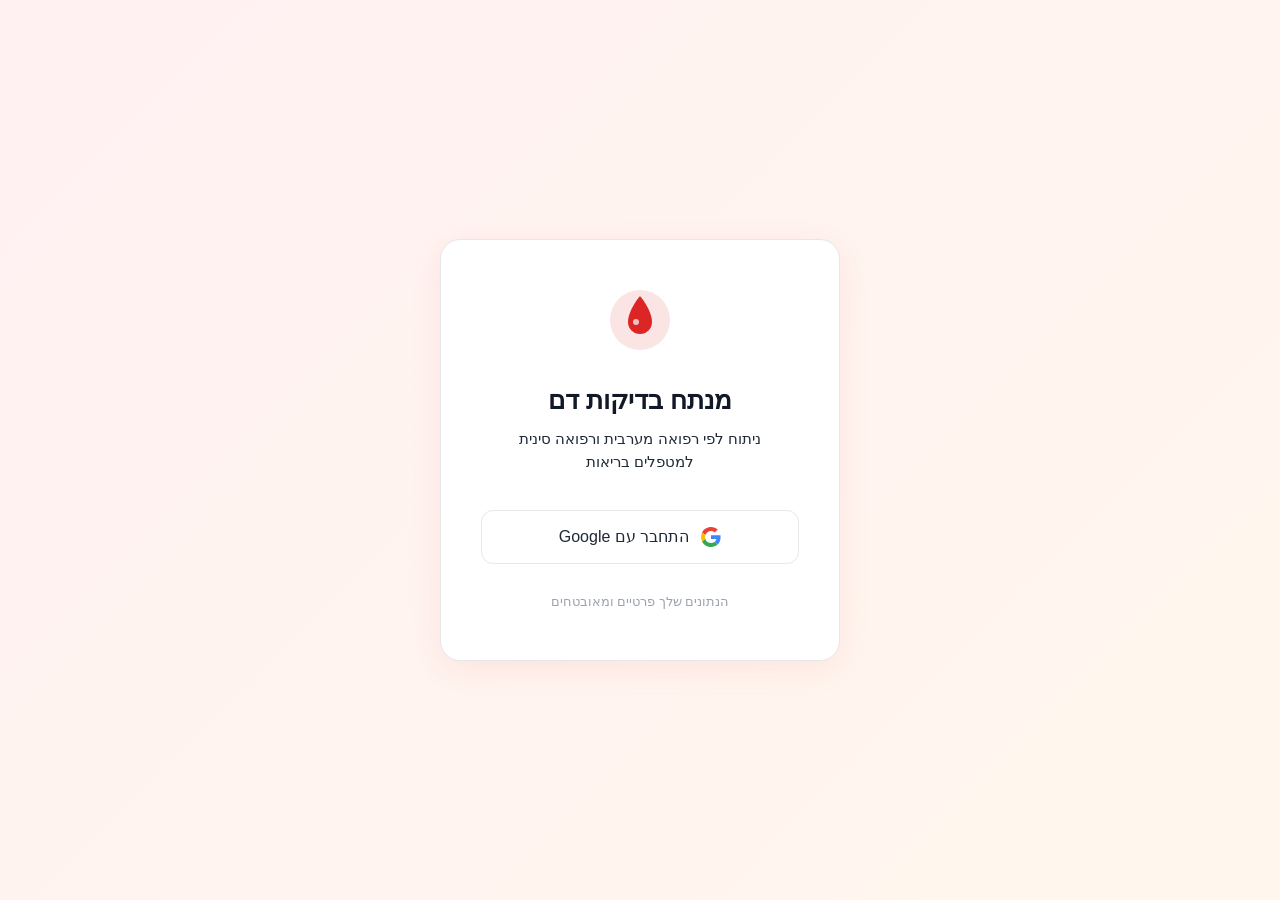
<file: templates/login.html>
<!DOCTYPE html>
<html lang="he" dir="rtl">
<head>
  <meta charset="UTF-8">
  <meta name="viewport" content="width=device-width, initial-scale=1.0">
  <title>כניסה | מנתח בדיקות דם</title>
  <link rel="stylesheet" href="/static/style.css">
  <style>
    body {
      min-height: 100vh;
      display: flex;
      align-items: center;
      justify-content: center;
      background: linear-gradient(135deg, #fff1f2 0%, #fff7ed 100%);
    }
    .login-card {
      background: #fff;
      border: 1px solid var(--gray-200);
      border-radius: 20px;
      padding: 48px 40px;
      text-align: center;
      max-width: 400px;
      width: 100%;
      box-shadow: 0 8px 32px rgba(220,38,38,0.08);
    }
    .login-logo {
      margin-bottom: 20px;
    }
    .login-logo svg {
      width: 64px;
      height: 64px;
    }
    .login-title {
      font-size: 1.6rem;
      font-weight: 700;
      color: var(--gray-900);
      margin-bottom: 8px;
    }
    .login-subtitle {
      color: var(--gray-500);
      font-size: 0.95rem;
      margin-bottom: 36px;
      line-height: 1.5;
    }
    .btn-google {
      display: flex;
      align-items: center;
      justify-content: center;
      gap: 12px;
      width: 100%;
      padding: 13px 20px;
      border: 1.5px solid var(--gray-200);
      border-radius: 12px;
      background: #fff;
      color: var(--gray-800);
      font-size: 1rem;
      font-weight: 500;
      cursor: pointer;
      text-decoration: none;
      transition: border-color var(--transition), box-shadow var(--transition), background var(--transition);
    }
    .btn-google:hover {
      border-color: var(--red);
      box-shadow: 0 2px 12px rgba(220,38,38,0.1);
      background: #fff8f8;
    }
    .btn-google svg {
      flex-shrink: 0;
    }
    .login-footer {
      margin-top: 28px;
      font-size: 0.8rem;
      color: var(--gray-400);
    }
  </style>
</head>
<body class="rtl">
  <div class="login-card">
    <div class="login-logo">
      <svg viewBox="0 0 64 64" fill="none" xmlns="http://www.w3.org/2000/svg">
        <circle cx="32" cy="32" r="30" fill="#dc2626" opacity="0.12"/>
        <path d="M32 8C32 8 20 22 20 34a12 12 0 0024 0c0-12-12-26-12-26z" fill="#dc2626"/>
        <circle cx="28" cy="34" r="3" fill="white" opacity="0.7"/>
      </svg>
    </div>
    <h1 class="login-title">מנתח בדיקות דם</h1>
    <p class="login-subtitle">ניתוח לפי רפואה מערבית ורפואה סינית<br>למטפלים בריאות</p>

    <a href="/auth/login" class="btn-google">
      <svg width="20" height="20" viewBox="0 0 48 48">
        <path fill="#EA4335" d="M24 9.5c3.54 0 6.71 1.22 9.21 3.6l6.85-6.85C35.9 2.38 30.47 0 24 0 14.62 0 6.51 5.38 2.56 13.22l7.98 6.19C12.43 13.72 17.74 9.5 24 9.5z"/>
        <path fill="#4285F4" d="M46.98 24.55c0-1.57-.15-3.09-.38-4.55H24v9.02h12.94c-.58 2.96-2.26 5.48-4.78 7.18l7.73 6c4.51-4.18 7.09-10.36 7.09-17.65z"/>
        <path fill="#FBBC05" d="M10.53 28.59c-.48-1.45-.76-2.99-.76-4.59s.27-3.14.76-4.59l-7.98-6.19C.92 16.46 0 20.12 0 24c0 3.88.92 7.54 2.56 10.78l7.97-6.19z"/>
        <path fill="#34A853" d="M24 48c6.48 0 11.93-2.13 15.89-5.81l-7.73-6c-2.18 1.48-4.97 2.31-8.16 2.31-6.26 0-11.57-4.22-13.47-9.91l-7.98 6.19C6.51 42.62 14.62 48 24 48z"/>
      </svg>
      התחבר עם Google
    </a>

    <p class="login-footer">הנתונים שלך פרטיים ומאובטחים</p>
  </div>
</body>
</html>
</file>
<file: static/style.css>
/* ─── Reset & Base ─────────────────────────────────── */
*, *::before, *::after { box-sizing: border-box; margin: 0; padding: 0; }

:root {
  --red: #dc2626;
  --red-light: #fee2e2;
  --red-dark: #b91c1c;
  --blue: #1d4ed8;
  --blue-light: #dbeafe;
  --green: #16a34a;
  --green-light: #dcfce7;
  --gold: #d97706;
  --gold-light: #fef3c7;
  --gray-50: #f9fafb;
  --gray-100: #f3f4f6;
  --gray-200: #e5e7eb;
  --gray-300: #d1d5db;
  --gray-400: #9ca3af;
  --gray-600: #4b5563;
  --gray-700: #374151;
  --gray-800: #1f2937;
  --gray-900: #111827;
  --sidebar-w: 240px;
  --header-h: 64px;
  --radius: 12px;
  --radius-sm: 8px;
  --shadow: 0 1px 3px rgba(0,0,0,0.1), 0 1px 2px rgba(0,0,0,0.06);
  --shadow-md: 0 4px 6px rgba(0,0,0,0.07), 0 2px 4px rgba(0,0,0,0.06);
  --shadow-lg: 0 10px 15px rgba(0,0,0,0.1), 0 4px 6px rgba(0,0,0,0.05);
  --font-he: 'Segoe UI', 'Arial Hebrew', 'David', Arial, sans-serif;
  --transition: 0.18s ease;
}

html { font-size: 16px; }
body {
  font-family: var(--font-he);
  background: var(--gray-50);
  color: var(--gray-800);
  line-height: 1.6;
  min-height: 100vh;
}
body.rtl { direction: rtl; }
body.ltr { direction: ltr; font-family: 'Segoe UI', Arial, sans-serif; }

/* ─── Header ─────────────────────────────────────── */
.header {
  position: fixed;
  top: 0; left: 0; right: 0;
  height: var(--header-h);
  background: white;
  border-bottom: 1px solid var(--gray-200);
  z-index: 100;
  box-shadow: var(--shadow);
}
.header-inner {
  display: flex;
  align-items: center;
  justify-content: space-between;
  height: 100%;
  padding: 0 24px;
  max-width: 1400px;
  margin: 0 auto;
}
.header-brand {
  display: flex;
  align-items: center;
  gap: 12px;
}
.logo-icon { width: 36px; height: 36px; flex-shrink: 0; }
.header-brand h1 {
  font-size: 1.2rem;
  font-weight: 700;
  color: var(--gray-900);
  line-height: 1.2;
}
.header-brand p {
  font-size: 0.75rem;
  color: var(--gray-400);
  margin: 0;
}
.header-actions { display: flex; align-items: center; gap: 10px; }

/* ─── Layout ─────────────────────────────────────── */
.layout {
  display: flex;
  margin-top: var(--header-h);
  min-height: calc(100vh - var(--header-h));
}

/* ─── Sidebar ─────────────────────────────────────── */
.sidebar {
  width: var(--sidebar-w);
  flex-shrink: 0;
  background: white;
  border-left: 1px solid var(--gray-200);
  border-right: none;
  padding: 16px 0;
  position: sticky;
  top: var(--header-h);
  height: calc(100vh - var(--header-h));
  overflow-y: auto;
}
body.ltr .sidebar { border-right: 1px solid var(--gray-200); border-left: none; }

.sidebar-section { padding: 0 12px; }
.sidebar-header {
  display: flex;
  align-items: center;
  justify-content: space-between;
  padding: 0 8px 10px;
  font-size: 0.72rem;
  font-weight: 600;
  color: var(--gray-400);
  text-transform: uppercase;
  letter-spacing: 0.06em;
}

.sidebar-nav { list-style: none; margin-bottom: 4px; }
.sidebar-item {
  display: flex;
  align-items: center;
  gap: 10px;
  padding: 9px 12px;
  border-radius: var(--radius-sm);
  cursor: pointer;
  font-size: 0.875rem;
  color: var(--gray-600);
  transition: all var(--transition);
  user-select: none;
}
.sidebar-item svg { width: 16px; height: 16px; flex-shrink: 0; }
.sidebar-item:hover { background: var(--gray-100); color: var(--gray-900); }
.sidebar-item.active { background: var(--red-light); color: var(--red-dark); font-weight: 600; }

.folder-group { margin-top: 4px; }
.folder-item-wrapper { position: relative; }
.folder-item {
  display: flex;
  align-items: center;
  gap: 8px;
  padding: 8px 10px;
  border-radius: var(--radius-sm);
  cursor: pointer;
  font-size: 0.875rem;
  color: var(--gray-600);
  transition: all var(--transition);
}
.folder-item:hover { background: var(--gray-100); color: var(--gray-900); }
.folder-item.active { background: var(--red-light); color: var(--red-dark); font-weight: 600; }
.folder-item svg { width: 15px; height: 15px; flex-shrink: 0; color: var(--gold); }
.folder-item-label { flex: 1; overflow: hidden; text-overflow: ellipsis; white-space: nowrap; }
.folder-actions { opacity: 0; display: flex; gap: 2px; }
.folder-item-wrapper:hover .folder-actions { opacity: 1; }
.folder-action-btn {
  background: none; border: none; cursor: pointer; padding: 2px 4px;
  color: var(--gray-400); border-radius: 4px; font-size: 0.75rem;
  line-height: 1;
}
.folder-action-btn:hover { background: var(--gray-200); color: var(--gray-700); }

/* ─── Main Content ────────────────────────────────── */
.main-content {
  flex: 1;
  padding: 28px 32px;
  min-width: 0;
}

/* ─── List View ───────────────────────────────────── */
.list-header {
  display: flex;
  align-items: baseline;
  gap: 12px;
  margin-bottom: 20px;
}
.list-header h2 { font-size: 1.4rem; font-weight: 700; color: var(--gray-900); }
.list-count {
  font-size: 0.8rem;
  color: var(--gray-400);
  background: var(--gray-100);
  padding: 2px 8px;
  border-radius: 20px;
}

.analyses-grid {
  display: grid;
  grid-template-columns: repeat(auto-fill, minmax(280px, 1fr));
  gap: 16px;
}

/* Analysis Card */
.analysis-card {
  background: white;
  border: 1px solid var(--gray-200);
  border-radius: var(--radius);
  padding: 20px;
  cursor: pointer;
  transition: all var(--transition);
  box-shadow: var(--shadow);
  position: relative;
  overflow: hidden;
}
.analysis-card::before {
  content: '';
  position: absolute;
  top: 0; left: 0; right: 0;
  height: 3px;
  background: linear-gradient(90deg, var(--red) 0%, var(--gold) 100%);
}
.analysis-card:hover {
  border-color: var(--red);
  box-shadow: var(--shadow-md);
  transform: translateY(-1px);
}
.card-icon { font-size: 1.8rem; margin-bottom: 10px; }
.card-name {
  font-weight: 600;
  font-size: 0.95rem;
  color: var(--gray-900);
  margin-bottom: 6px;
  line-height: 1.4;
}
.card-summary {
  font-size: 0.8rem;
  color: var(--gray-500);
  line-height: 1.5;
  margin-bottom: 12px;
  display: -webkit-box;
  -webkit-line-clamp: 2;
  -webkit-box-orient: vertical;
  overflow: hidden;
}
.card-meta {
  display: flex;
  align-items: center;
  justify-content: space-between;
  font-size: 0.73rem;
  color: var(--gray-400);
}
.card-date { display: flex; align-items: center; gap: 4px; }
.card-file { font-style: italic; }

/* Empty State */
.empty-state {
  text-align: center;
  padding: 80px 40px;
  color: var(--gray-400);
}
.empty-state svg { width: 80px; height: 80px; margin: 0 auto 20px; display: block; }
.empty-state h3 { font-size: 1.2rem; color: var(--gray-600); margin-bottom: 8px; }
.empty-state p { margin-bottom: 24px; }

/* ─── Detail View ─────────────────────────────────── */
.detail-header {
  display: flex;
  align-items: flex-start;
  gap: 16px;
  margin-bottom: 20px;
  flex-wrap: wrap;
}
.detail-title-group { flex: 1; min-width: 0; }
.detail-name {
  font-size: 1.4rem;
  font-weight: 700;
  color: var(--gray-900);
  cursor: text;
  line-height: 1.3;
}
.detail-date { font-size: 0.8rem; color: var(--gray-400); }
.detail-actions { display: flex; gap: 8px; flex-wrap: wrap; }

.summary-card {
  background: linear-gradient(135deg, #fff7ed 0%, #fef3c7 100%);
  border: 1px solid #fde68a;
  border-radius: var(--radius);
  padding: 16px 20px;
  margin-bottom: 20px;
  font-size: 0.9rem;
  color: var(--gray-700);
  line-height: 1.6;
}

/* Tabs */
.tabs {
  display: flex;
  gap: 4px;
  border-bottom: 2px solid var(--gray-200);
  margin-bottom: 24px;
}
.tab {
  padding: 10px 20px;
  border: none;
  background: none;
  cursor: pointer;
  font-size: 0.95rem;
  font-weight: 500;
  color: var(--gray-500);
  border-bottom: 2px solid transparent;
  margin-bottom: -2px;
  transition: all var(--transition);
  border-radius: 4px 4px 0 0;
}
.tab:hover { color: var(--gray-700); background: var(--gray-50); }
.tab.active { color: var(--red); border-bottom-color: var(--red); font-weight: 600; }

/* Tab Content — Markdown Rendering */
.tab-content {
  background: white;
  border: 1px solid var(--gray-200);
  border-radius: var(--radius);
  padding: 28px 32px;
  box-shadow: var(--shadow);
}
.tab-content h1, .tab-content h2, .tab-content h3 {
  margin-top: 1.4em;
  margin-bottom: 0.5em;
  color: var(--gray-900);
  line-height: 1.3;
}
.tab-content h1 { font-size: 1.3rem; border-bottom: 2px solid var(--gray-200); padding-bottom: 6px; }
.tab-content h2 { font-size: 1.1rem; color: var(--red-dark); }
.tab-content h3 { font-size: 0.95rem; color: var(--gray-700); }
.tab-content p { margin-bottom: 0.8em; color: var(--gray-700); }
.tab-content ul, .tab-content ol {
  padding-right: 1.5em;
  margin-bottom: 1em;
  color: var(--gray-700);
}
body.ltr .tab-content ul, body.ltr .tab-content ol { padding-left: 1.5em; padding-right: 0; }
.tab-content li { margin-bottom: 0.35em; }
.tab-content strong { color: var(--gray-900); font-weight: 600; }
.tab-content em { color: var(--gray-600); }
.tab-content code {
  background: var(--gray-100);
  padding: 1px 6px;
  border-radius: 4px;
  font-size: 0.85em;
  font-family: monospace;
}
.tab-content blockquote {
  border-right: 4px solid var(--red);
  padding: 8px 16px;
  margin: 12px 0;
  background: var(--red-light);
  border-radius: 0 8px 8px 0;
  color: var(--red-dark);
}
body.ltr .tab-content blockquote {
  border-left: 4px solid var(--red);
  border-right: none;
  border-radius: 8px 0 0 8px;
}
.tab-content hr { border: none; border-top: 1px solid var(--gray-200); margin: 1.2em 0; }

/* Highlighted values */
.tab-content table {
  width: 100%;
  border-collapse: collapse;
  margin: 12px 0;
  font-size: 0.875rem;
}
.tab-content th {
  background: var(--gray-100);
  padding: 8px 12px;
  text-align: right;
  font-weight: 600;
  border: 1px solid var(--gray-200);
}
body.ltr .tab-content th { text-align: left; }
.tab-content td { padding: 7px 12px; border: 1px solid var(--gray-200); }
.tab-content tr:hover td { background: var(--gray-50); }

/* ─── Buttons ─────────────────────────────────────── */
.btn-primary {
  background: var(--red);
  color: white;
  border: none;
  padding: 9px 18px;
  border-radius: var(--radius-sm);
  font-size: 0.875rem;
  font-weight: 600;
  cursor: pointer;
  transition: background var(--transition);
  display: inline-flex;
  align-items: center;
  gap: 6px;
}
.btn-primary:hover { background: var(--red-dark); }
.btn-primary:disabled { opacity: 0.6; cursor: not-allowed; }

.btn-ghost {
  background: none;
  border: 1px solid var(--gray-300);
  color: var(--gray-600);
  padding: 9px 16px;
  border-radius: var(--radius-sm);
  font-size: 0.875rem;
  cursor: pointer;
  transition: all var(--transition);
}
.btn-ghost:hover { background: var(--gray-100); }

.btn-sm {
  display: inline-flex;
  align-items: center;
  gap: 5px;
  padding: 6px 12px;
  border-radius: 6px;
  font-size: 0.8rem;
  font-weight: 500;
  cursor: pointer;
  background: var(--gray-100);
  border: 1px solid var(--gray-200);
  color: var(--gray-700);
  transition: all var(--transition);
}
.btn-sm:hover { background: var(--gray-200); }
.btn-sm svg { width: 14px; height: 14px; }
.btn-sm.btn-danger { color: var(--red); }
.btn-sm.btn-danger:hover { background: var(--red-light); border-color: var(--red); }

.btn-danger {
  background: var(--red);
  color: white;
  border: none;
  padding: 9px 16px;
  border-radius: var(--radius-sm);
  font-size: 0.875rem;
  font-weight: 600;
  cursor: pointer;
  transition: background var(--transition);
}
.btn-danger:hover { background: var(--red-dark); }

.btn-back {
  display: flex;
  align-items: center;
  gap: 6px;
  background: none;
  border: 1px solid var(--gray-200);
  color: var(--gray-600);
  padding: 7px 14px;
  border-radius: var(--radius-sm);
  font-size: 0.85rem;
  cursor: pointer;
  transition: all var(--transition);
  white-space: nowrap;
}
.btn-back:hover { background: var(--gray-100); }
.btn-back svg { width: 16px; height: 16px; }

.btn-icon {
  display: flex;
  align-items: center;
  gap: 2px;
  background: none;
  border: none;
  cursor: pointer;
  color: var(--gray-400);
  font-size: 0.8rem;
  padding: 2px;
  border-radius: 4px;
  transition: color var(--transition);
}
.btn-icon:hover { color: var(--red); }
.btn-icon svg { width: 14px; height: 14px; }

.btn-lang {
  background: var(--gray-100);
  border: 1px solid var(--gray-200);
  color: var(--gray-600);
  padding: 6px 14px;
  border-radius: 20px;
  font-size: 0.8rem;
  font-weight: 600;
  cursor: pointer;
  transition: all var(--transition);
}
.btn-lang:hover { background: var(--red-light); color: var(--red); border-color: var(--red); }

/* ─── Modals ──────────────────────────────────────── */
.modal-overlay {
  display: none;
  position: fixed;
  inset: 0;
  background: rgba(0,0,0,0.5);
  z-index: 1000;
  align-items: center;
  justify-content: center;
  padding: 20px;
  backdrop-filter: blur(3px);
}
.modal-overlay.open { display: flex; }

.modal {
  background: white;
  border-radius: var(--radius);
  width: 100%;
  max-width: 520px;
  box-shadow: var(--shadow-lg);
  animation: modalIn 0.2s ease;
}
.modal-sm { max-width: 380px; }

@keyframes modalIn {
  from { opacity: 0; transform: scale(0.95) translateY(-10px); }
  to { opacity: 1; transform: scale(1) translateY(0); }
}

.modal-header {
  display: flex;
  align-items: center;
  justify-content: space-between;
  padding: 18px 24px;
  border-bottom: 1px solid var(--gray-200);
}
.modal-header h3 { font-size: 1rem; font-weight: 700; color: var(--gray-900); }
.modal-close {
  background: none;
  border: none;
  font-size: 1.3rem;
  cursor: pointer;
  color: var(--gray-400);
  width: 28px; height: 28px;
  display: flex; align-items: center; justify-content: center;
  border-radius: 50%;
  transition: all var(--transition);
}
.modal-close:hover { background: var(--gray-100); color: var(--gray-700); }

.modal-body { padding: 20px 24px; }
.modal-footer {
  display: flex;
  align-items: center;
  justify-content: flex-end;
  gap: 10px;
  padding: 16px 24px;
  border-top: 1px solid var(--gray-200);
}

/* ─── Forms ───────────────────────────────────────── */
.form-group { margin-bottom: 16px; }
.form-group label {
  display: block;
  font-size: 0.85rem;
  font-weight: 600;
  color: var(--gray-700);
  margin-bottom: 6px;
}
.form-input {
  width: 100%;
  padding: 10px 14px;
  border: 1.5px solid var(--gray-200);
  border-radius: var(--radius-sm);
  font-size: 0.875rem;
  font-family: inherit;
  color: var(--gray-800);
  background: white;
  transition: border-color var(--transition);
  outline: none;
  direction: inherit;
}
.form-input:focus { border-color: var(--red); box-shadow: 0 0 0 3px rgba(220,38,38,0.1); }

/* Drop Zone */
.drop-zone {
  border: 2px dashed var(--gray-300);
  border-radius: var(--radius);
  padding: 32px 20px;
  text-align: center;
  cursor: pointer;
  transition: all var(--transition);
  background: var(--gray-50);
}
.drop-zone:hover, .drop-zone.drag-over {
  border-color: var(--red);
  background: var(--red-light);
}
.drop-zone svg { width: 48px; height: 48px; margin: 0 auto 12px; display: block; }
.drop-zone p { color: var(--gray-600); font-size: 0.9rem; margin-bottom: 4px; }
.drop-hint { color: var(--gray-400) !important; font-size: 0.78rem !important; }
.file-name-display {
  color: var(--red) !important;
  font-weight: 600;
  font-size: 0.85rem !important;
  margin-top: 8px !important;
}

/* Progress */
.progress-bar {
  height: 6px;
  background: var(--gray-200);
  border-radius: 99px;
  overflow: hidden;
  margin-bottom: 8px;
}
.progress-fill {
  height: 100%;
  background: linear-gradient(90deg, var(--red), var(--gold));
  border-radius: 99px;
  width: 0%;
  transition: width 0.3s ease;
  animation: progress-pulse 1.5s ease-in-out infinite;
}
@keyframes progress-pulse {
  0%, 100% { opacity: 1; }
  50% { opacity: 0.7; }
}
.progress-text { font-size: 0.85rem; color: var(--gray-500); text-align: center; }

/* Error */
.error-msg {
  background: var(--red-light);
  border: 1px solid #fca5a5;
  color: var(--red-dark);
  padding: 10px 14px;
  border-radius: var(--radius-sm);
  font-size: 0.85rem;
  margin-top: 12px;
}

/* ─── User info ───────────────────────────────────── */
.user-name {
  font-size: 0.85rem;
  color: var(--gray-500);
  max-width: 160px;
  overflow: hidden;
  text-overflow: ellipsis;
  white-space: nowrap;
}

/* ─── Chat ────────────────────────────────────────── */
.chat-section {
  background: #fff;
  border: 1px solid var(--gray-200);
  border-radius: var(--radius);
  padding: 20px;
  margin-top: 24px;
}
.chat-header {
  display: flex;
  justify-content: space-between;
  align-items: center;
  font-weight: 600;
  font-size: 1rem;
  margin-bottom: 14px;
  color: var(--gray-800);
}
.chat-messages {
  display: flex;
  flex-direction: column;
  gap: 10px;
  min-height: 48px;
  max-height: 380px;
  overflow-y: auto;
  padding-bottom: 4px;
}
.chat-bubble {
  max-width: 78%;
  padding: 10px 14px;
  border-radius: 12px;
  line-height: 1.6;
  font-size: 0.9rem;
  word-break: break-word;
}
.chat-bubble p:first-child { margin-top: 0; }
.chat-bubble p:last-child { margin-bottom: 0; }
.chat-bubble.user {
  background: var(--red-light);
  border: 1px solid #fca5a5;
  align-self: flex-end;
}
.chat-bubble.ai {
  background: var(--gray-50);
  border: 1px solid var(--gray-200);
  box-shadow: 0 1px 4px rgba(0,0,0,.05);
  align-self: flex-start;
}
.chat-thinking {
  font-style: italic;
  color: var(--gray-400);
  font-size: 0.85rem;
}
.chat-input-row {
  display: flex;
  gap: 8px;
  margin-top: 14px;
}
.chat-input-row .form-input {
  flex: 1;
  margin: 0;
}
/* RTL swap */
.rtl .chat-bubble.user { align-self: flex-start; }
.rtl .chat-bubble.ai  { align-self: flex-end; }

/* ─── Scrollbar ───────────────────────────────────── */
::-webkit-scrollbar { width: 6px; }
::-webkit-scrollbar-track { background: transparent; }
::-webkit-scrollbar-thumb { background: var(--gray-300); border-radius: 99px; }
::-webkit-scrollbar-thumb:hover { background: var(--gray-400); }

/* ─── Responsive ──────────────────────────────────── */
@media (max-width: 768px) {
  .sidebar { width: 200px; }
  .main-content { padding: 16px; }
  .detail-header { flex-wrap: wrap; }
  .analyses-grid { grid-template-columns: 1fr; }
}
@media (max-width: 580px) {
  .layout { flex-direction: column; }
  .sidebar { width: 100%; height: auto; position: static; border-bottom: 1px solid var(--gray-200); border-left: none; }
}
</file>
